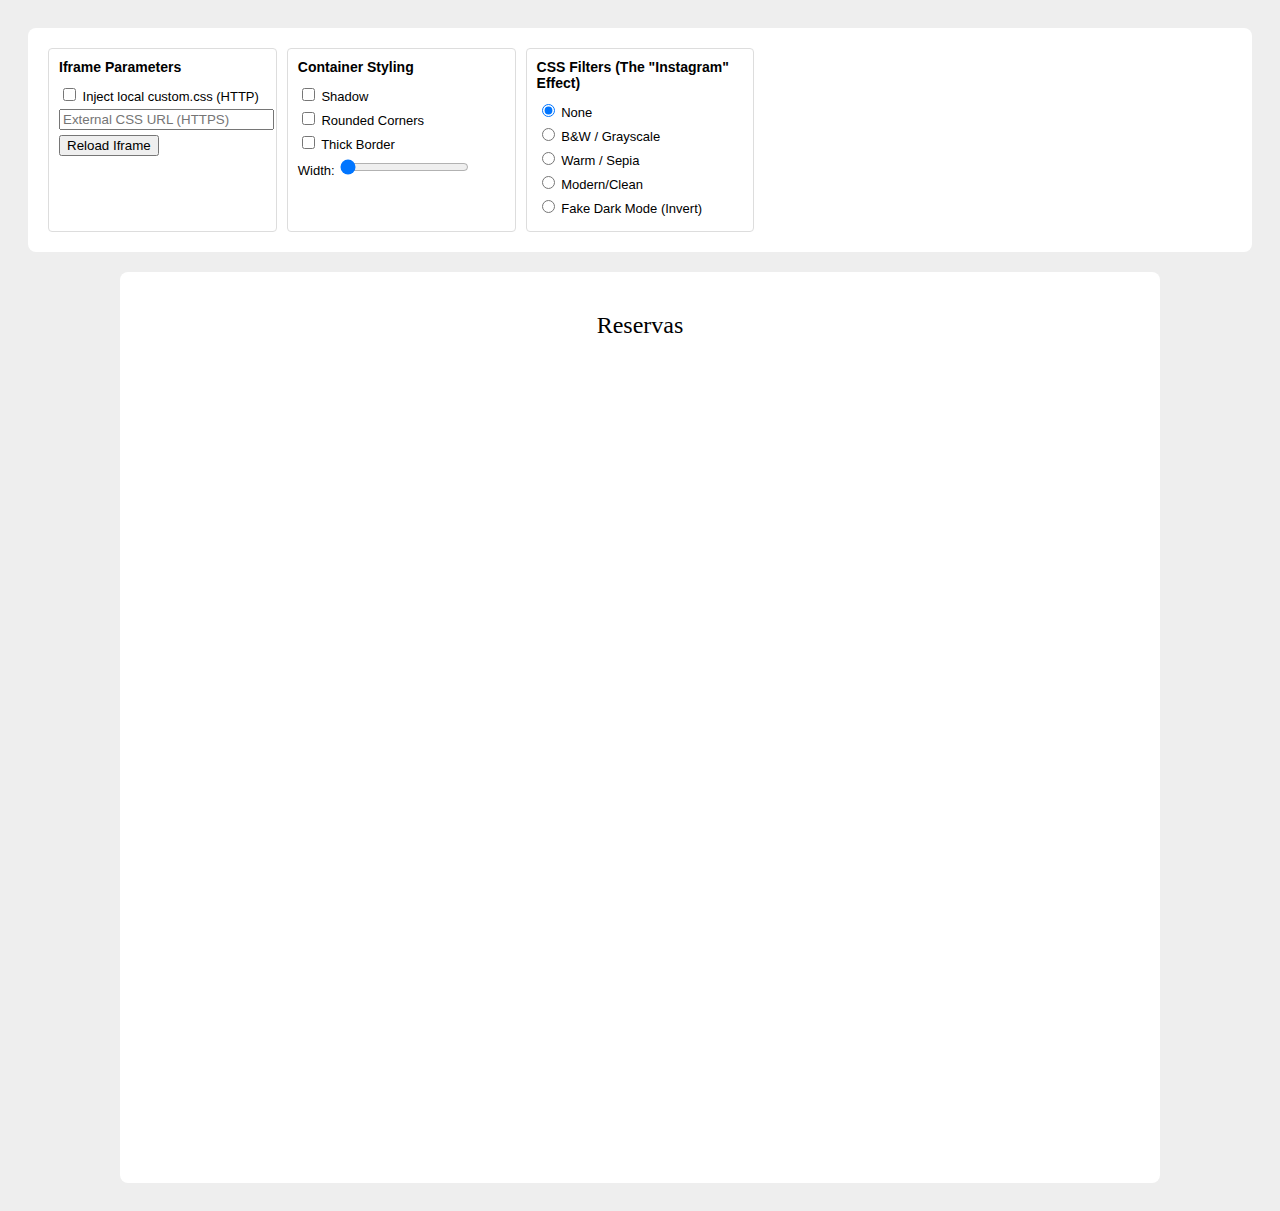
<file: tests/lab_beds24.html>
<!DOCTYPE html>
<html lang="es">
<head>
    <meta charset="UTF-8">
    <meta name="viewport" content="width=device-width, initial-scale=1.0">
    <title>Beds24 CSS Lab</title>
    <style>
        body { font-family: sans-serif; padding: 20px; background: #eee; }
        .controls {
            background: white; padding: 20px; margin-bottom: 20px; border-radius: 8px;
            display: grid; grid-template-columns: repeat(auto-fill, minmax(200px, 1fr)); gap: 10px;
        }
        .control-group { border: 1px solid #ddd; padding: 10px; border-radius: 4px; }
        .control-group h4 { margin: 0 0 10px 0; font-size: 14px; }
        label { display: block; margin-bottom: 5px; font-size: 13px; }
        
        .iframe-container {
            background: white; padding: 20px; border-radius: 8px; transition: all 0.3s ease;
            max-width: 1000px; margin: 0 auto;
        }

        #the-iframe {
            width: 100%; height: 800px; border: none; transition: all 0.3s ease;
        }

        /* Test Classes for Container */
        .style-shadow { box-shadow: 0 10px 30px rgba(0,0,0,0.2); }
        .style-border { border: 5px solid #333 !important; }
        .style-rounded { border-radius: 12px; overflow: hidden; }
        
        /* Filters */
        .filter-bw { filter: grayscale(1); }
        .filter-contrast { filter: contrast(120%) brightness(105%); }
        .filter-sepia { filter: sepia(0.3) contrast(110%); }
        .filter-modern { filter: saturate(0.8) contrast(1.1) brightness(1.02); }
        .filter-dark { filter: invert(0.9) hue-rotate(180deg) contrast(0.8); }

    </style>
</head>
<body>

    <div class="controls">
        <div class="control-group">
            <h4>Iframe Parameters</h4>
            <label><input type="checkbox" id="chk-css"> Inject local custom.css (HTTP)</label>
            <label><input type="text" id="txt-css-url" placeholder="External CSS URL (HTTPS)" style="width: 100%;"></label>
            <button onclick="updateIframeSrc()">Reload Iframe</button>
        </div>
        <div class="control-group">
            <h4>Container Styling</h4>
            <label><input type="checkbox" onchange="toggleContainer('style-shadow')"> Shadow</label>
            <label><input type="checkbox" onchange="toggleContainer('style-rounded')"> Rounded Corners</label>
            <label><input type="checkbox" onchange="toggleContainer('style-border')"> Thick Border</label>
            <label>Width: <input type="range" min="300" max="100%" value="1000" oninput="resizeContainer(this.value)"></label>
        </div>
        <div class="control-group">
            <h4>CSS Filters (The "Instagram" Effect)</h4>
            <label><input type="radio" name="filter" value="" onchange="setFilter('')" checked> None</label>
            <label><input type="radio" name="filter" value="filter-bw" onchange="setFilter('filter-bw')"> B&W / Grayscale</label>
            <label><input type="radio" name="filter" value="filter-sepia" onchange="setFilter('filter-sepia')"> Warm / Sepia</label>
            <label><input type="radio" name="filter" value="filter-modern" onchange="setFilter('filter-modern')"> Modern/Clean</label>
            <label><input type="radio" name="filter" value="filter-dark" onchange="setFilter('filter-dark')"> Fake Dark Mode (Invert)</label>
        </div>
    </div>

    <div id="container" class="iframe-container">
        <h2 style="text-align: center; font-family: 'Segoe UI', serif; font-weight: 300;">Reservas</h2>
        <iframe id="the-iframe" src="https://beds24.com/booking2.php?propid=255007&referer=iframe"></iframe>
    </div>

    <script>
        const iframe = document.getElementById('the-iframe');
        const container = document.getElementById('container');
        const baseUrl = "https://beds24.com/booking2.php?propid=255007&referer=iframe";

        function updateIframeSrc() {
            let url = baseUrl;
            const useLocalCss = document.getElementById('chk-css').checked;
            const externalCss = document.getElementById('txt-css-url').value;

            if (useLocalCss) {
                // Determine current local URL
                const currentPath = window.location.href.substring(0, window.location.href.lastIndexOf('/'));
                const cssUrl = currentPath + '/custom_beds24.css';
                // Note: local IPs usually don't work for external services unless public, but let's try
                url += "&cssfile=" + encodeURIComponent(cssUrl);
                console.log("Injecting Local CSS:", cssUrl);
            } else if (externalCss) {
                url += "&cssfile=" + encodeURIComponent(externalCss);
                console.log("Injecting External CSS:", externalCss);
            }

            iframe.src = url;
            console.log("New Iframe Source:", url);
        }

        function toggleContainer(className) {
            container.classList.toggle(className);
        }

        function setFilter(className) {
            // clear filters
            iframe.className = '';
            if (className) iframe.classList.add(className);
        }

        function resizeContainer(width) {
            if (width > 2000) width = "100%"; // cheap hack for full width
            container.style.maxWidth = width + (typeof width === 'string' ? '' : 'px');
        }
    </script>
</body>
</html>
</file>
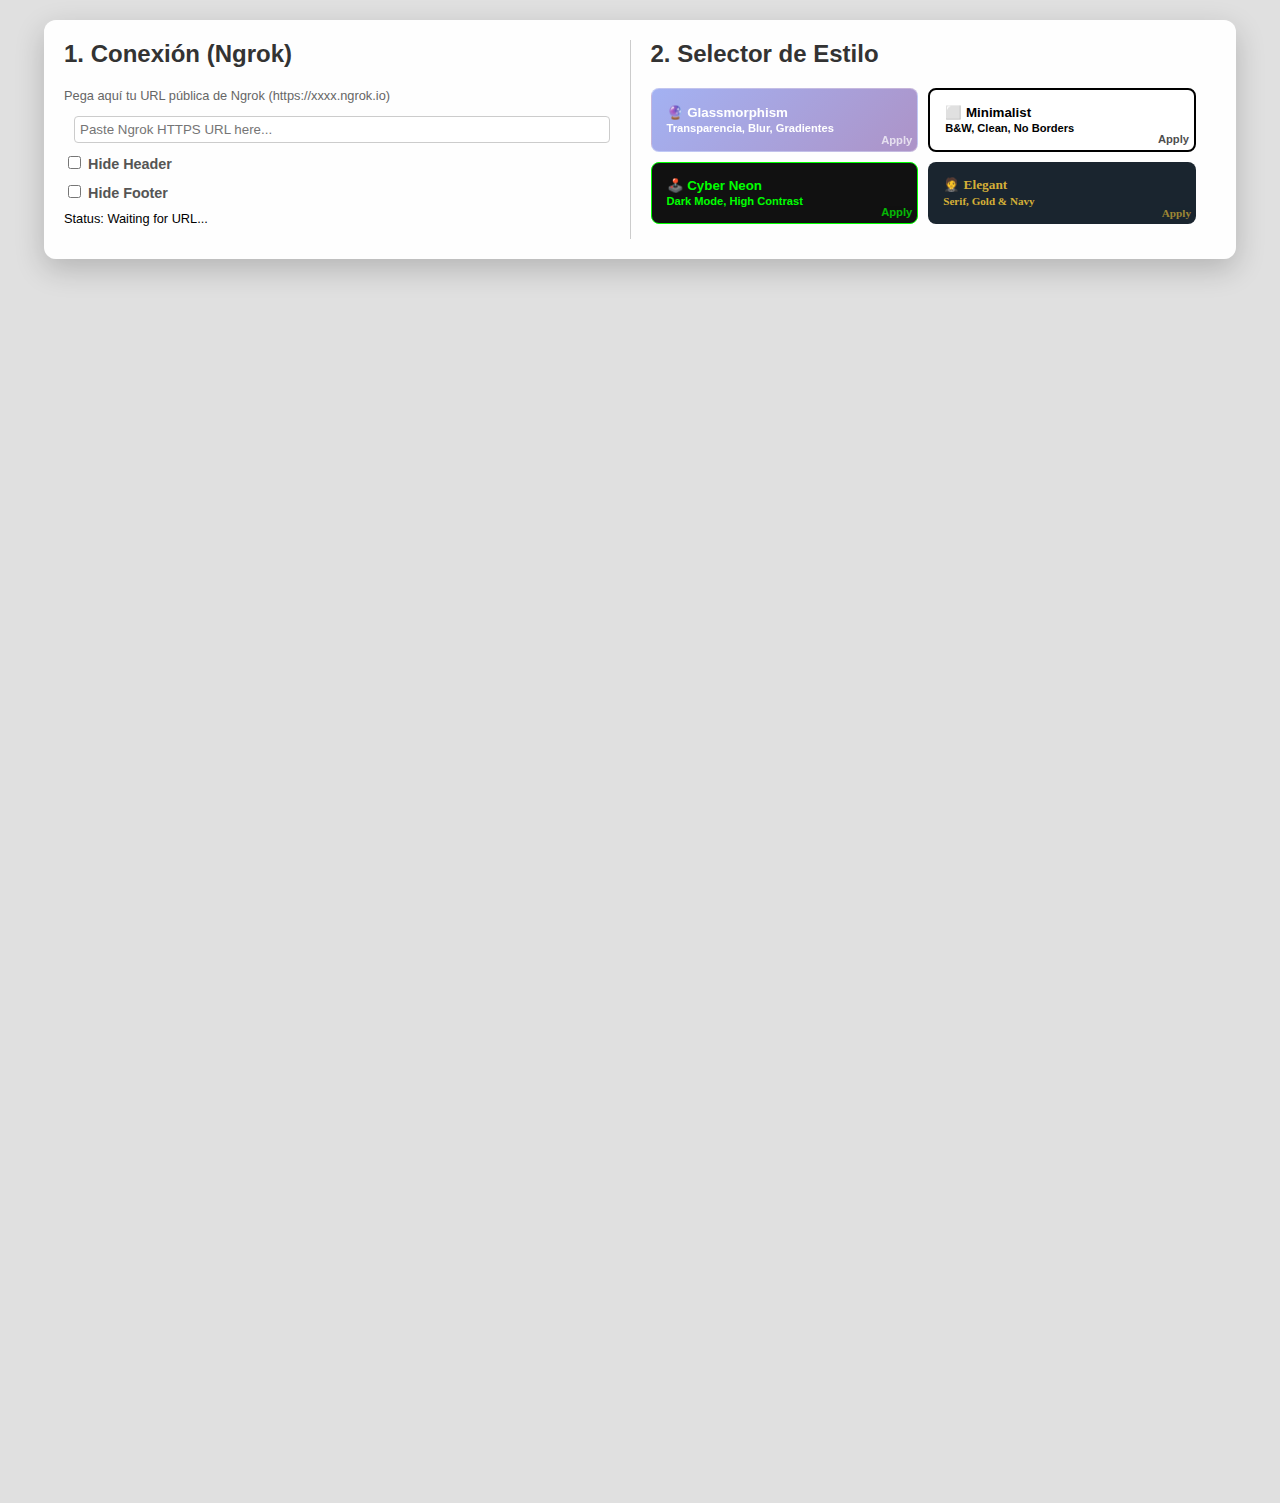
<file: tests/lab_ngrok_control.html>
<!DOCTYPE html>
<html lang="es">

<head>
    <meta charset="UTF-8">
    <meta name="viewport" content="width=device-width, initial-scale=1.0">
    <title>Beds24 Stylist Control Surface</title>
    <style>
        /* Base styles for the control page */
        body {
            font-family: 'Segoe UI', sans-serif;
            margin: 0;
            padding: 0;
            background: #e0e0e0;
            /* Placeholder background image to test transparencies */
            background-image: url('https://images.unsplash.com/photo-1557683316-973673baf926?q=80&w=2000&auto=format&fit=crop');
            background-size: cover;
            background-attachment: fixed;
            min-height: 100vh;
            display: flex;
            flex-direction: column;
            align-items: center;
        }

        /* Control Panel */
        .controls {
            background: rgba(255, 255, 255, 0.95);
            width: 90%;
            max-width: 1200px;
            margin-top: 20px;
            padding: 20px;
            border-radius: 12px;
            box-shadow: 0 10px 30px rgba(0, 0, 0, 0.2);
            display: flex;
            flex-wrap: wrap;
            gap: 20px;
            z-index: 100;
        }

        .control-group {
            flex: 1;
            min-width: 250px;
            border-right: 1px solid #ccc;
            padding-right: 20px;
        }

        .control-group:last-child {
            border-right: none;
        }

        h2,
        h4 {
            margin-top: 0;
            color: #333;
        }

        /* Inputs */
        .input-row {
            margin-bottom: 10px;
            display: flex;
            align-items: center;
            justify-content: space-between;
        }

        label {
            font-size: 0.9rem;
            font-weight: 600;
            color: #555;
        }

        input[type="text"] {
            padding: 5px;
            flex: 1;
            margin-left: 10px;
            border: 1px solid #ccc;
            border-radius: 4px;
        }

        /* Style Buttons */
        .style-grid {
            display: grid;
            grid-template-columns: 1fr 1fr;
            gap: 10px;
        }

        .btn-style {
            padding: 15px;
            border: none;
            border-radius: 8px;
            cursor: pointer;
            font-weight: bold;
            transition: transform 0.2s;
            text-align: left;
            position: relative;
            overflow: hidden;
        }

        .btn-style:hover {
            transform: scale(1.05);
            z-index: 10;
        }

        .btn-style::after {
            content: 'Apply';
            position: absolute;
            bottom: 5px;
            right: 5px;
            font-size: 0.7rem;
            opacity: 0.7;
        }

        /* Button Themes matching CSS */
        .btn-glass {
            background: linear-gradient(135deg, #667eea99 0%, #764ba299 100%);
            color: white;
            backdrop-filter: blur(5px);
            border: 1px solid rgba(255, 255, 255, 0.3);
        }

        .btn-minimal {
            background: #fff;
            border: 2px solid #000;
            color: #000;
        }

        .btn-dark {
            background: #111;
            color: #0f0;
            border: 1px solid #0f0;
        }

        .btn-elegant {
            background: #1a252f;
            color: #d4af37;
            font-family: 'Times New Roman', serif;
        }

        /* Iframe Area */
        .iframe-container {
            width: 90%;
            max-width: 1200px;
            margin: 20px 0;
            background: transparent;
            min-height: 800px;
            position: relative;
        }

        iframe {
            width: 100%;
            height: 1200px;
            border: none;
            border-radius: 8px;
            transition: opacity 0.3s;
        }

        .loading-overlay {
            position: absolute;
            top: 0;
            left: 0;
            width: 100%;
            height: 100%;
            background: rgba(255, 255, 255, 0.5);
            display: flex;
            justify-content: center;
            align-items: center;
            font-size: 2rem;
            color: #333;
            font-weight: bold;
            display: none;
        }
    </style>
</head>

<body>

    <div class="controls">
        <div class="control-group">
            <h2>1. Conexión (Ngrok)</h2>
            <p style="font-size: 0.8rem; color: #666;">Pega aquí tu URL pública de Ngrok (https://xxxx.ngrok.io)</p>
            <div class="input-row">
                <input type="text" id="ngrok-url" placeholder="Paste Ngrok HTTPS URL here..." onchange="updateUrl()">
            </div>
            <div class="input-row">
                <label><input type="checkbox" id="chk-hideheader" onchange="updateUrl()"> Hide Header</label>
            </div>
            <div class="input-row">
                <label><input type="checkbox" id="chk-hidefooter" onchange="updateUrl()"> Hide Footer</label>
            </div>
            <p style="font-size:0.8rem; margin-top:10px;">Status: <span id="status-text">Waiting for URL...</span></p>
        </div>

        <div class="control-group">
            <h2>2. Selector de Estilo</h2>
            <div class="style-grid">
                <button class="btn-style btn-glass" onclick="setStyle('variant_glass.css')">
                    🔮 Glassmorphism<br><small>Transparencia, Blur, Gradientes</small>
                </button>
                <button class="btn-style btn-minimal" onclick="setStyle('variant_minimal.css')">
                    ⬜ Minimalist<br><small>B&W, Clean, No Borders</small>
                </button>
                <button class="btn-style btn-dark" onclick="setStyle('variant_dark.css')">
                    🕹️ Cyber Neon<br><small>Dark Mode, High Contrast</small>
                </button>
                <button class="btn-style btn-elegant" onclick="setStyle('variant_elegant.css')">
                    🤵 Elegant<br><small>Serif, Gold & Navy</small>
                </button>
            </div>
        </div>
    </div>

    <div class="iframe-container">
        <div id="loader" class="loading-overlay">Loading...</div>
        <iframe id="beds24-iframe" src=""></iframe>
    </div>

    <script>
        // CONFIG
        const PROP_ID = "255007"; // ID del usuario
        const BASE_BEDS24 = "https://beds24.com/booking2.php";

        // STATE
        let currentCssFile = "";

        function getNgrokUrl() {
            let val = document.getElementById('ngrok-url').value.trim();
            // Remove trailing slash if present
            if (val.endsWith('/')) val = val.slice(0, -1);
            return val;
        }

        function setStyle(filename) {
            currentCssFile = filename;
            updateUrl();
        }

        function updateUrl() {
            const ngrokBase = getNgrokUrl();
            const iframe = document.getElementById('beds24-iframe');
            const status = document.getElementById('status-text');
            const loader = document.getElementById('loader');

            if (!ngrokBase || !ngrokBase.startsWith('https')) {
                status.style.color = 'red';
                status.innerText = "Please enter a valid HTTPS ngrok URL first.";
                return;
            }

            status.style.color = 'green';
            status.innerText = "Generating URL...";

            // Build Params
            const params = new URLSearchParams();
            params.set('propid', PROP_ID);
            params.set('referer', 'iframe-lab');

            // Toggles
            if (document.getElementById('chk-hideheader').checked) params.set('hideheader', 'window');
            if (document.getElementById('chk-hidefooter').checked) params.set('hidefooter', 'window');

            // CSS Injection logic
            if (currentCssFile) {
                // Construct absolute URL
                const cacheBuster = Date.now();
                // Append params to CSS URL for Node server dynamic injection
                let cssQuery = `?v=${cacheBuster}`;
                if (document.getElementById('chk-hideheader').checked) cssQuery += '&hideheader=true';
                if (document.getElementById('chk-hidefooter').checked) cssQuery += '&hidefooter=true';

                const cssAbsoluteUrl = `${ngrokBase}/tests/styles/${currentCssFile}${cssQuery}`;

                // Add to params
                params.set('cssfile', cssAbsoluteUrl);

                // Update Debug Link
                const debugHtml = `<a href="${cssAbsoluteUrl}" target="_blank" style="color: blue; text-decoration: underline; font-weight: bold;">[TEST CSS LINK]</a> <span style="font-size:0.8rem; color:#555;">(Click to verify Ngrok is serving the file)</span>`;
                status.innerHTML = `Injecting: ${currentCssFile} <br> ${debugHtml}`;
            } else {
                status.innerText = "Loading Standard View (No Custom CSS)";
            }

            // Update Iframe
            // NOTE: URLSearchParams automatically encodes values. 
            // If we double encode, Beds24 might fail to decode it. 
            // Let's revert the manual encodeURIComponent and trust params.toString() but VERIFY the output.

            // Correction: params.set('cssfile', cssAbsoluteUrl) is safe because params.toString() will encode it.
            // If we manually encoded it above, params.toString() triggers double encoding %253A.
            // Reverting the previous manual encode to avoid double encoding issues.

            // params set in block above

            const finalUrl = `${BASE_BEDS24}?${params.toString()}`;
            console.log("Loading:", finalUrl);

            loader.style.display = 'flex';
            iframe.style.opacity = '0.5';
            iframe.src = finalUrl;

            iframe.onload = () => {
                loader.style.display = 'none';
                iframe.style.opacity = '1';
            };
        }

        // Init (Optional: Check if we can autodect url from query param for ease of use)
        const urlParams = new URLSearchParams(window.location.search);
        if (urlParams.has('ngrok')) {
            document.getElementById('ngrok-url').value = urlParams.get('ngrok');
            // Auto load first style
            setStyle('variant_glass.css');
        }

    </script>
</body>

</html>
</file>
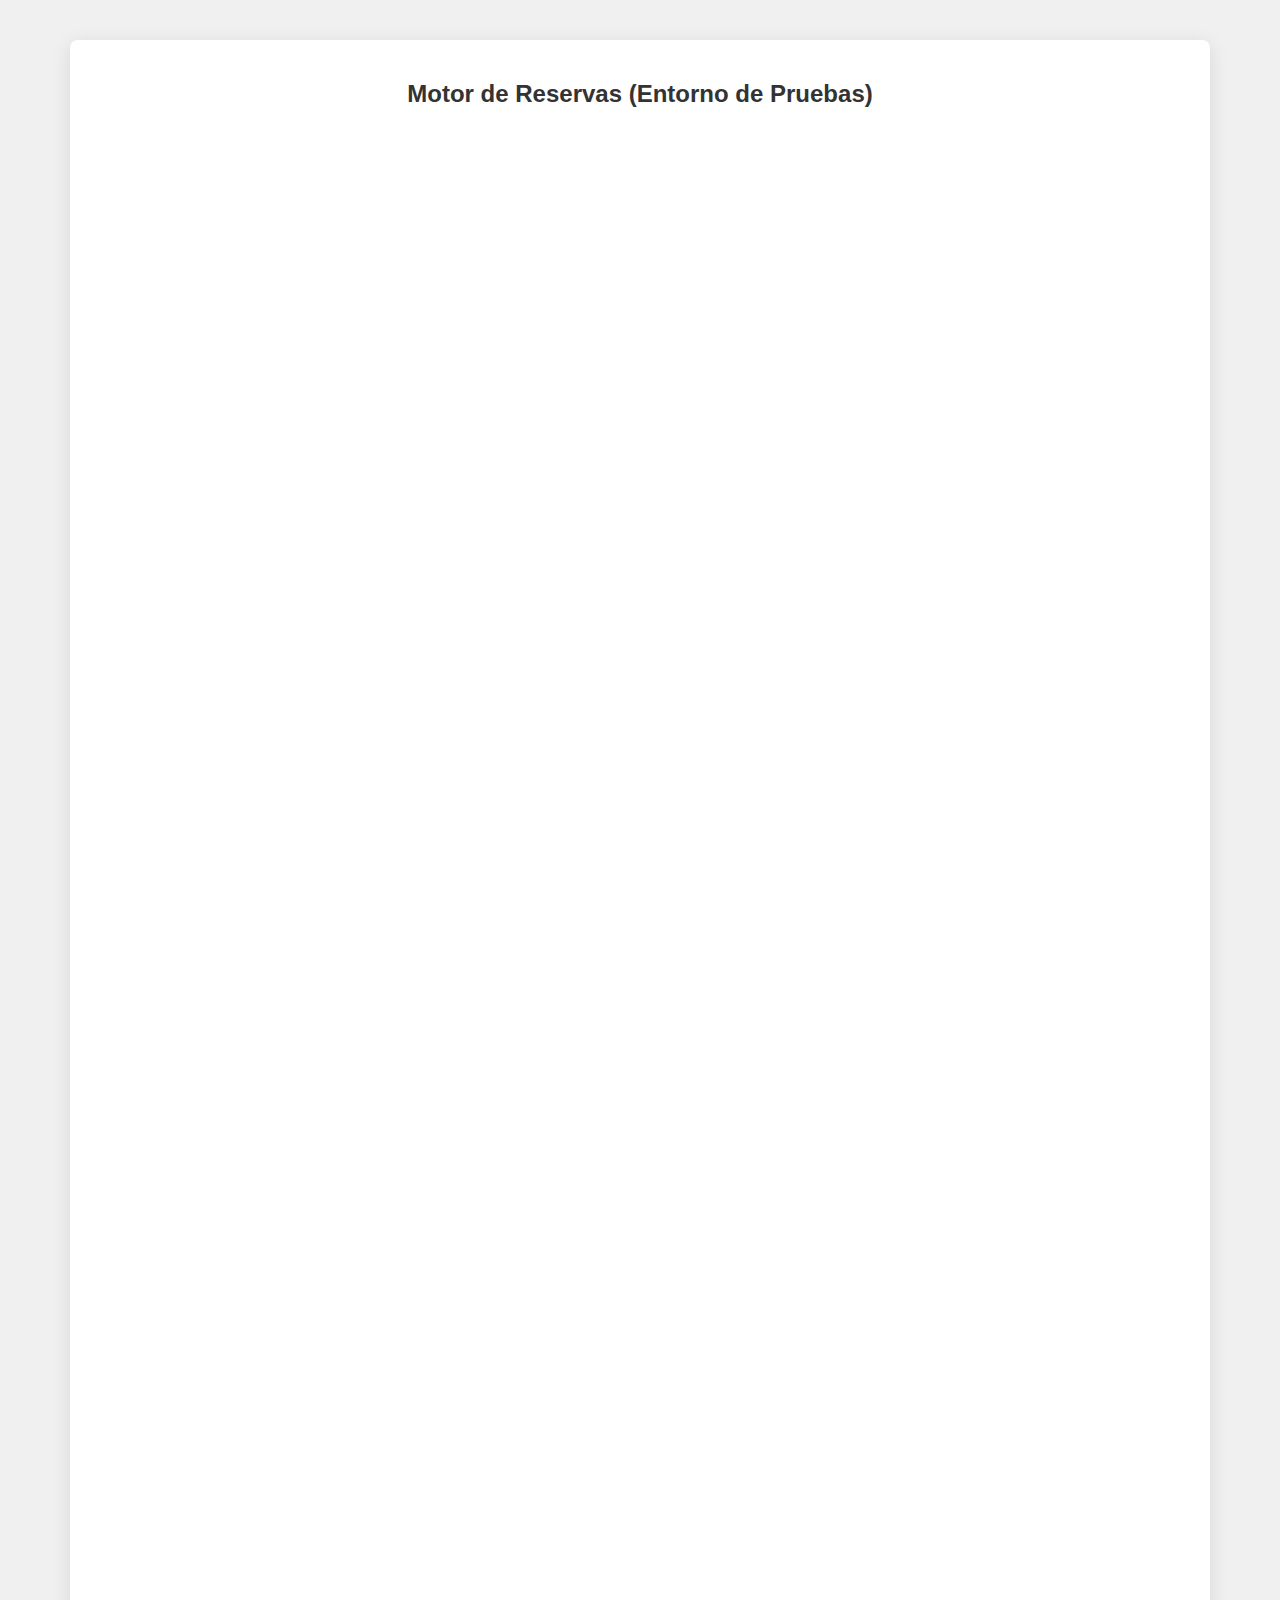
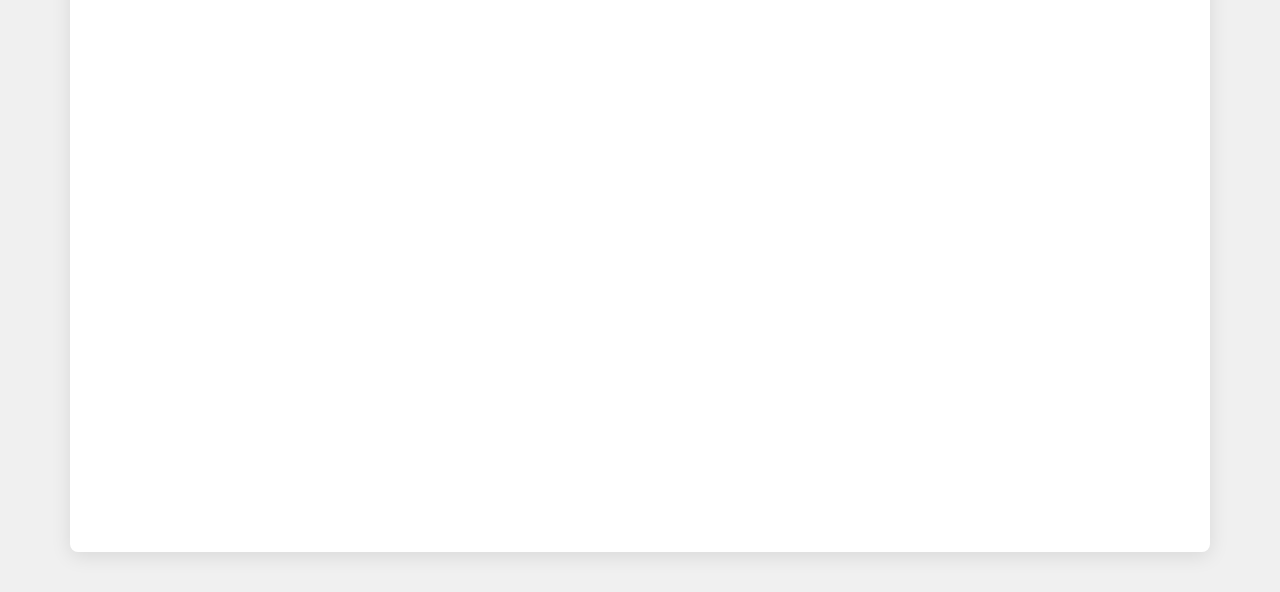
<file: tests/prueba_beds24.html>
<!DOCTYPE html>
<html lang="es">

<head>
    <meta charset="UTF-8">
    <meta name="viewport" content="width=device-width, initial-scale=1.0">
    <title>Laboratorio Beds24 - Mobile & Desktop</title>
    <style>
        body {
            margin: 0;
            padding: 0;
            font-family: sans-serif;
            background-color: #f0f0f0;
        }

        /* Simulación de un contenedor de sitio web moderno */
        .website-container {
            max-width: 1100px;
            /* Ancho estándar de escritorio */
            margin: 40px auto;
            background: #ffffff;
            padding: 20px;
            border-radius: 8px;
            box-shadow: 0 4px 20px rgba(0, 0, 0, 0.1);
        }

        /* Estilos para simular mobile cuando achiques la ventana */
        @media (max-width: 768px) {
            .website-container {
                max-width: 100%;
                margin: 0;
                border-radius: 0;
                padding: 10px;
            }
        }

        h2 {
            text-align: center;
            color: #333;
        }
    </style>
</head>

<body>

    <div class="website-container">
        <h2>Motor de Reservas (Entorno de Pruebas)</h2>

        <iframe id="beds24iframe" src="https://beds24.com/booking2.php?propid=255007&referer=iframe" width="100%"
            height="2000" style="max-width:100%; border:none; overflow:hidden;" scrolling="no">
            <p><a href="https://beds24.com/booking2.php?propid=255007&referer=iframe" title="Book Now">Book Now</a></p>
        </iframe>

    </div>

    <script>
        window.addEventListener('message', function (e) {
            var iframe = document.getElementById('beds24iframe');
            // Verificamos que el mensaje venga de Beds24 y traiga altura
            if (e.data && e.data.height && iframe) {
                console.log("Ajustando altura a: " + e.data.height + "px");
                iframe.style.height = e.data.height + 'px';
            }
        }, false);
    </script>

</body>

</html>
</file>
